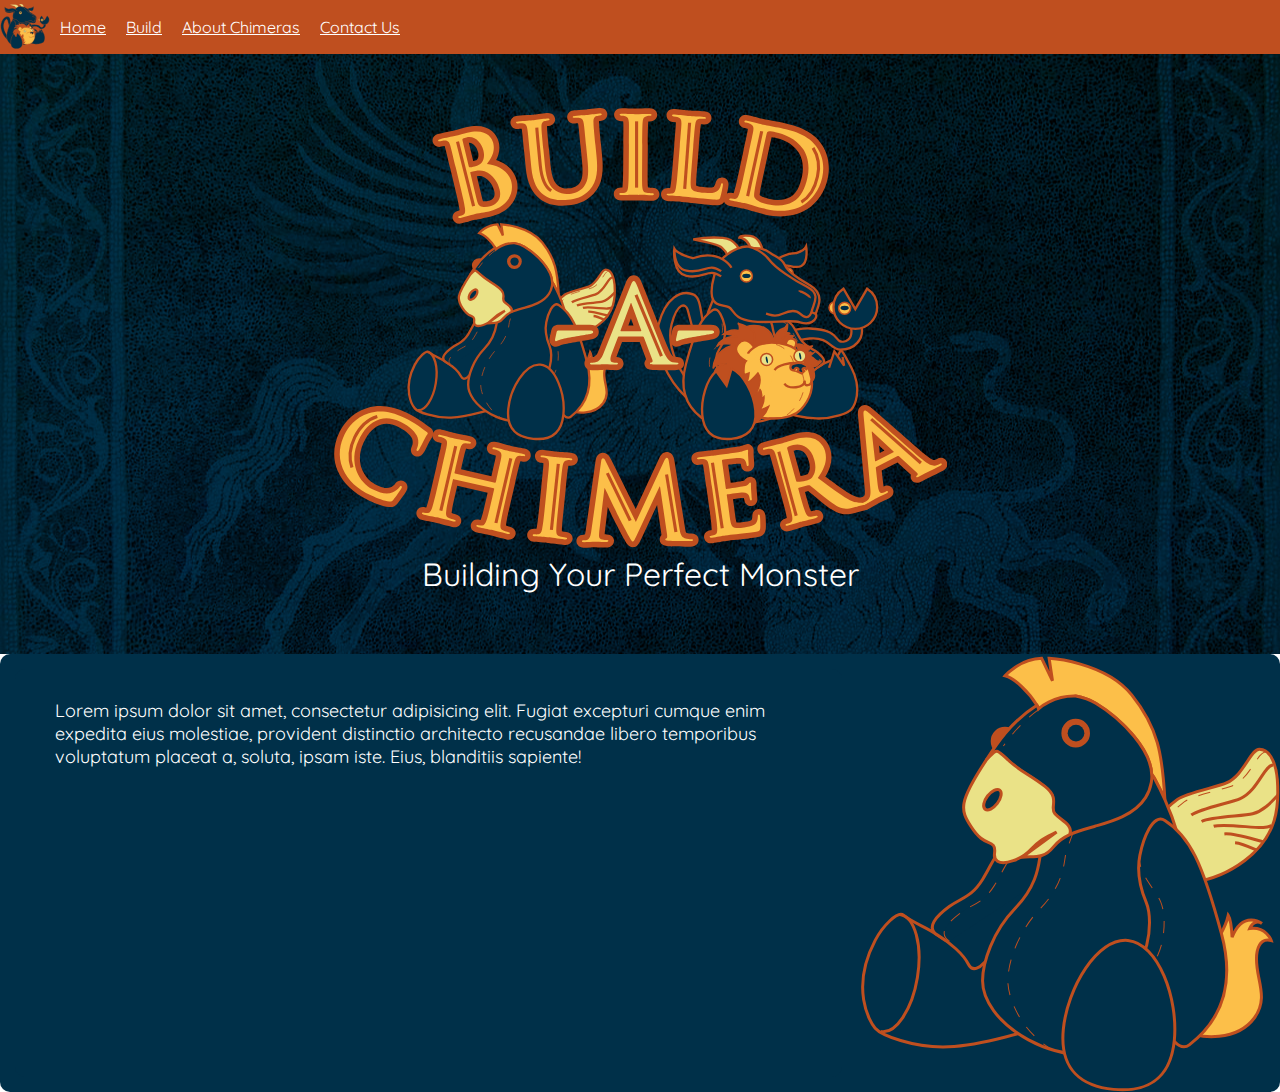
<file: index.html>
<!DOCTYPE html>
<html lang="en">
  <head>
    <meta charset="UTF-8" />
    <meta http-equiv="X-UA-Compatible" content="IE=edge" />
    <meta name="viewport" content="width=device-width, initial-scale=1.0" />
    <title>Create a Chimera</title>
    <link rel="stylesheet" href="./styles/main.css" />
  </head>
  <body>
    <ul id="navbar">
        <li class="navbar-img">
            <img src="images/Build-A-Chimera_Bug_Chimera.svg" id="nav-img">
        </li>
        <li class="navbar-item">
            <a href="index.html" class="navbar-link">Home</a>
        </li>
        <li class="navbar-item">
            <a href="main.html" class="navbar-link">Build</a>
        </li>
        <li class="navbar-item">
            <a href="chimeras.html" class="navbar-link">About Chimeras</a>
        </li>
        <li class="navbar-item">
            <a href="contact.html" class="navbar-link">Contact Us</a>
        </li>
    </ul>
    <div id="hero-img">
        <div id="hero-content">
            <img src="images/Build-A-Chimera_lockup.svg" alt="lockup" id="hero-lockup">
            <p>Building Your Perfect Monster</p>
        </div>
    </div>
    <div id="mission">
        <div class="paragraph">
            Lorem ipsum dolor sit amet, consectetur adipisicing elit. Fugiat excepturi cumque enim expedita eius molestiae, provident distinctio architecto recusandae libero temporibus voluptatum placeat a, soluta, ipsam iste. Eius, blanditiis sapiente!
        </div>
        <img src="images/Build-A-Chimera_Bug_Pegasus.svg" alt="Pegasus" id="index-pegasus">
        
    </div>
    <script type="module" src="./scripts/main.js"></script>
  </body>
</html>
</file>
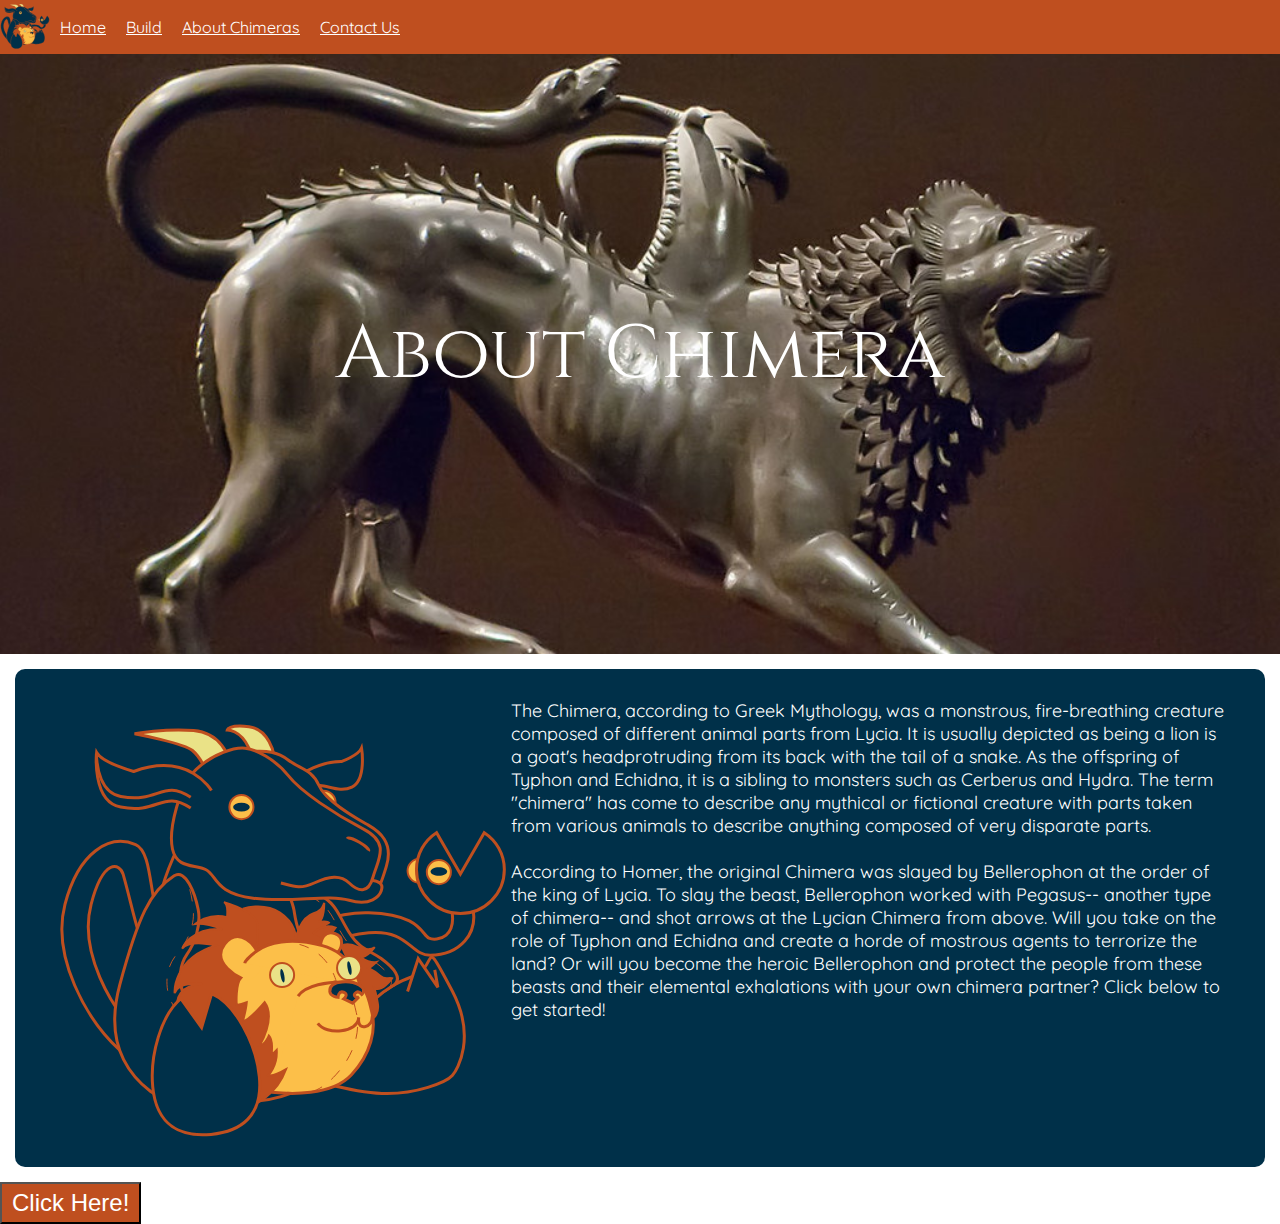
<file: chimeras.html>
<!DOCTYPE html>
<html lang="en">
  <head>
    <meta charset="UTF-8" />
    <meta http-equiv="X-UA-Compatible" content="IE=edge" />
    <meta name="viewport" content="width=device-width, initial-scale=1.0" />
    <title>Create a Chimera</title>
    <link rel="stylesheet" href="./styles/main.css" />
  </head>
  <body>
    <ul id="navbar">
        <li class="navbar-img">
            <img src="images/Build-A-Chimera_Bug_Chimera.svg" id="nav-img">
        </li>
        <li class="navbar-item">
            <a href="index.html" class="navbar-link">Home</a>
        </li>
        <li class="navbar-item">
            <a href="main.html" class="navbar-link">Build</a>
        </li>
        <li class="navbar-item">
            <a href="chimeras.html" class="navbar-link">About Chimeras</a>
        </li>
        <li class="navbar-item">
            <a href="contact.html" class="navbar-link">Contact Us</a>
        </li>
    </ul>
    <div id="hero">
        <div id="chimera-img">
            <div id="chimera-content">
                About Chimera
            </div>
        </div>
    </div>
    <div class="paragraph">
        <img src="images/Build-A-Chimera_Bug_Chimera.svg" id="chimera-paragraph-image">
        <div>
            <p>The Chimera, according to Greek Mythology, was a monstrous, 
            fire-breathing creature composed of different animal parts from Lycia.
            It is usually depicted as being a lion is a goat's headprotruding 
            from its back with the tail of a snake. As the offspring of Typhon 
            and Echidna, it is a sibling to monsters such as Cerberus and Hydra. 
            The term "chimera" has come to describe any mythical or fictional creature 
            with parts taken from various animals to describe anything composed of 
            very disparate parts.
            </p>
            <br>
            <p>According to Homer, the original Chimera was slayed by Bellerophon at the order 
            of the king of Lycia. To slay the beast, Bellerophon worked with Pegasus--
            another type of chimera-- and shot arrows at the Lycian Chimera from above. Will 
            you take on the role of Typhon and Echidna and create a horde of mostrous 
            agents to terrorize the land? Or will you become the heroic Bellerophon and 
            protect the people from these beasts and their elemental exhalations with your own 
            chimera partner? Click below to get started!
            </p>
        </div>
    </div>
    <div>
        <button class="button">Click Here!</button>
    </div>
    <script></script>
  </body>
</html>
</file>
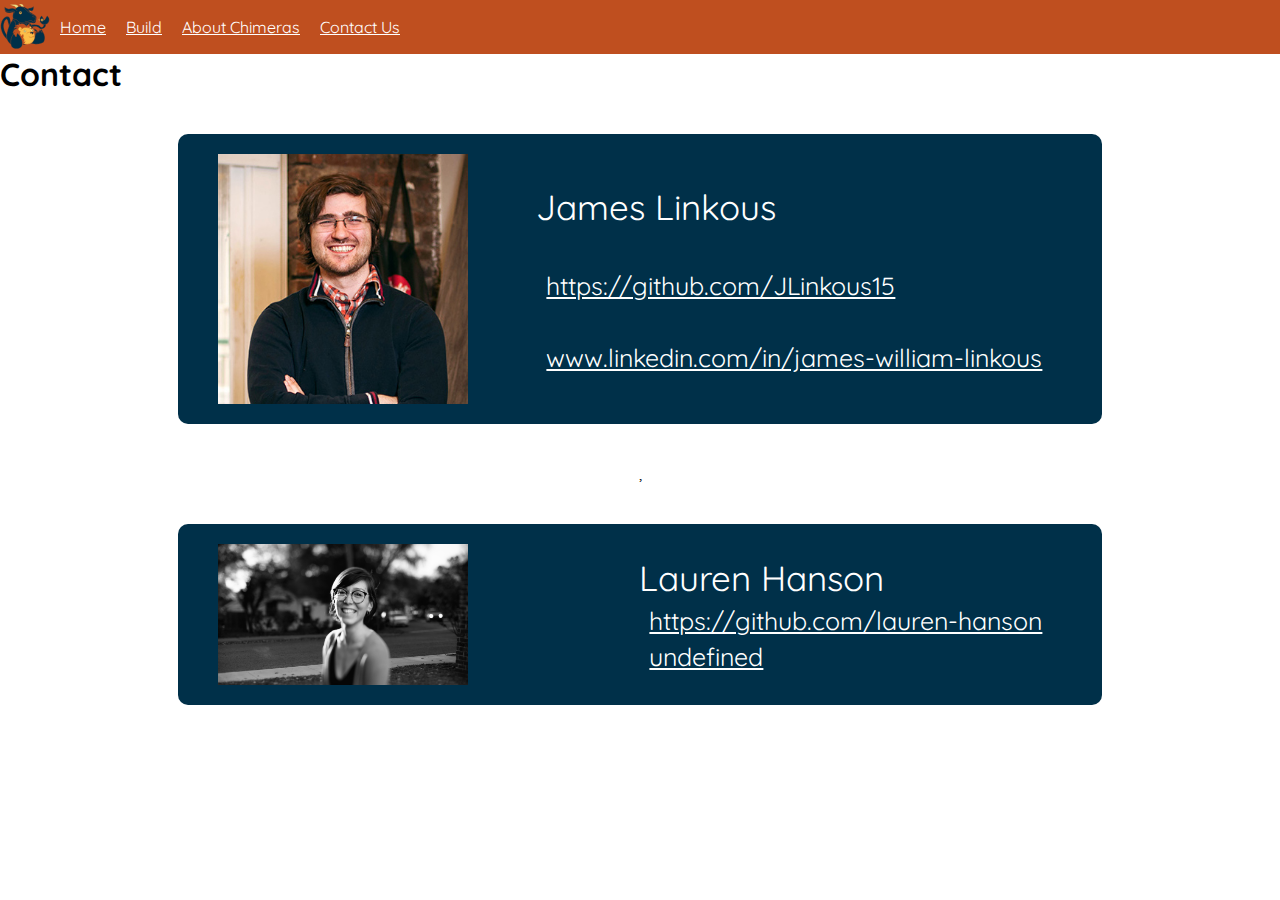
<file: contact.html>
<!DOCTYPE html>
<html lang="en">
  <head>
    <meta charset="UTF-8" />
    <meta http-equiv="X-UA-Compatible" content="IE=edge" />
    <meta name="viewport" content="width=device-width, initial-scale=1.0" />
    <title>Create a Chimera</title>
    <link rel="stylesheet" href="./styles/main.css" />
  </head>
  <body>
    <ul id="navbar">
        <li class="navbar-img">
            <img src="images/Build-A-Chimera_Bug_Chimera.svg" id="nav-img">
        </li>
        <li class="navbar-item">
            <a href="index.html" class="navbar-link">Home</a>
        </li>
        <li class="navbar-item">
            <a href="main.html" class="navbar-link">Build</a>
        </li>
        <li class="navbar-item">
            <a href="chimeras.html" class="navbar-link">About Chimeras</a>
        </li>
        <li class="navbar-item">
            <a href="contact.html" class="navbar-link">Contact Us</a>
        </li>
    </ul>
    <div id="hero">

        <h1>Contact</h1>
        <section id="contactContainer">
            
        </section>
    </div>
    <script type="module" src="./scripts/renderContacts.js"></script>
  </body>
</html>
</file>
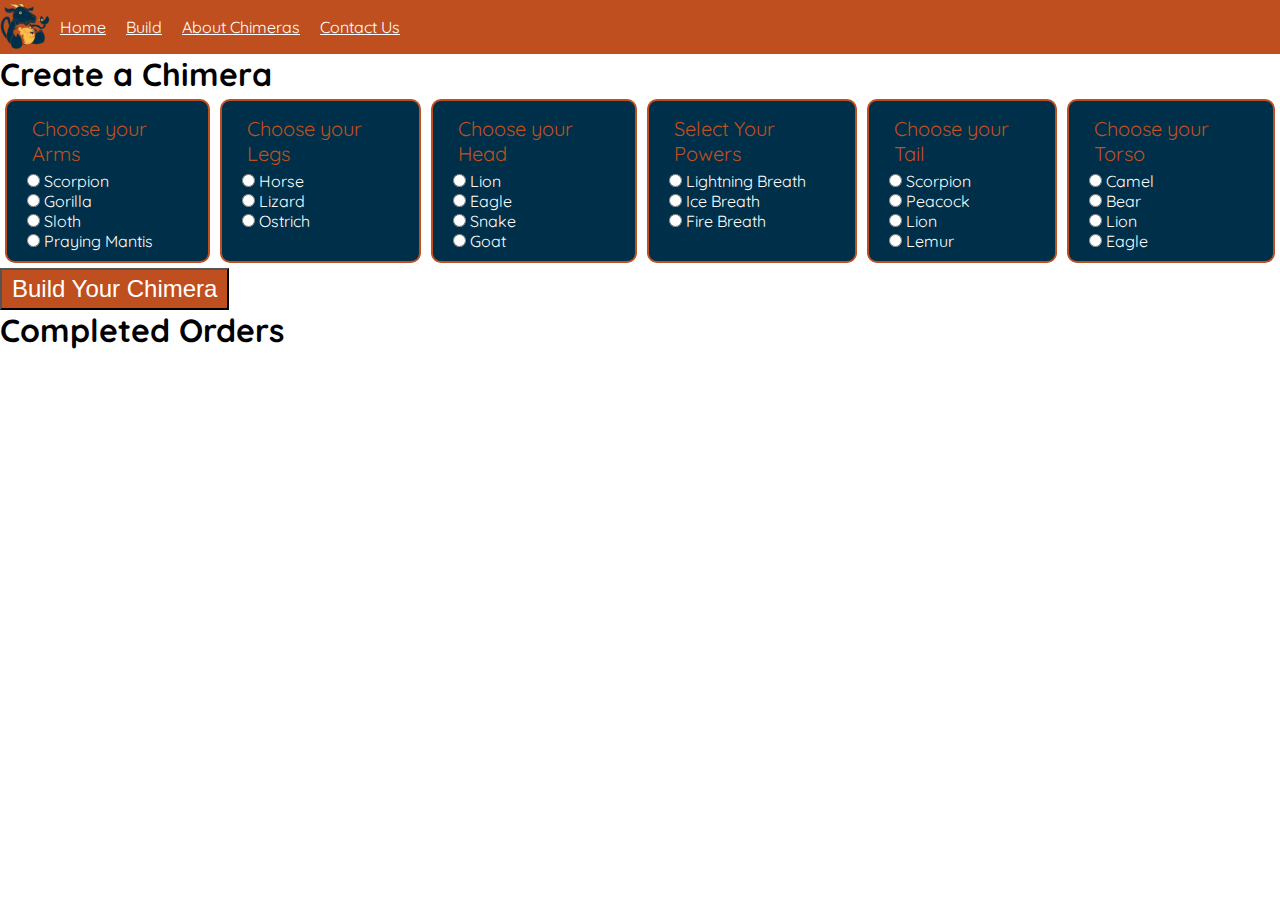
<file: main.html>
<!DOCTYPE html>
<html lang="en">
  <head>
    <meta charset="UTF-8" />
    <meta http-equiv="X-UA-Compatible" content="IE=edge" />
    <meta name="viewport" content="width=device-width, initial-scale=1.0" />
    <title>Create a Chimera</title>
    <link rel="stylesheet" href="./styles/main.css" />
  </head>
  <body>
    <ul id="navbar">
      <li class="navbar-img">
          <img src="images/Build-A-Chimera_Bug_Chimera.svg" id="nav-img">
      </li>
      <li class="navbar-item">
          <a href="index.html" class="navbar-link">Home</a>
      </li>
      <li class="navbar-item">
          <a href="main.html" class="navbar-link">Build</a>
      </li>
      <li class="navbar-item">
          <a href="chimeras.html" class="navbar-link">About Chimeras</a>
      </li>
      <li class="navbar-item">
          <a href="contact.html" class="navbar-link">Contact Us</a>
      </li>
  </ul>
    <div id="hero">

        <h1>Create a Chimera</h1>
        <section id="mainContainer">
            
        </section>
    
        <script type="module" src="./scripts/main.js"></script>
  </body>
</html>
</file>
<file: styles/main.css>
@import url("https://fonts.googleapis.com/css2?family=Quicksand&display=swap");
@import url('https://fonts.googleapis.com/css2?family=Cinzel:wght@400;500;600;700;800;900&display=swap');
@import url("chimera.css");
@import url("build.css");
@import url("contact.css");


*{
  margin: 0;
  padding: 0;
}

body {
  font-family: "Quicksand", sans-serif;

}


#navbar{
  display: flex;
  background-color: #BF4F1F;
  color: #EAE287;
  list-style: none;
  align-items: center;
}

#nav-img{
  height: 50px;
  width: 50px;
}

.navbar-link{
  color: white;
  padding: 10px;
}

.navbar-link:hover{
  color: #FCBF49;
}

#hero-img{
  background-image: url("../images/hero-image.jpg");
  height: 600px;
  background-position: center;
  background-repeat: no-repeat;
  background-size: cover;
  position: relative;
}

#hero-content{
  color: white;
  display: flex;
  flex-direction: column;
  align-items: center;
  font-size: 32px;
  padding: 50px;
}

#hero-lockup{
  height: 450px;
}

.button{
  background-color: #BF4F1F;
  color:white;
  font-size: 24px;
  padding: 5px 10px;
}

.paragraph{
  background-color: #003049;
  color: white;
  border-radius: 10px;
  margin: 15px;
 padding: 30px 40px;
 font-size: 18px;
 display: flex;
}

#mission{
  display: flex;
  background-color: #003049;
  border-radius: 10px;
}
</file>
